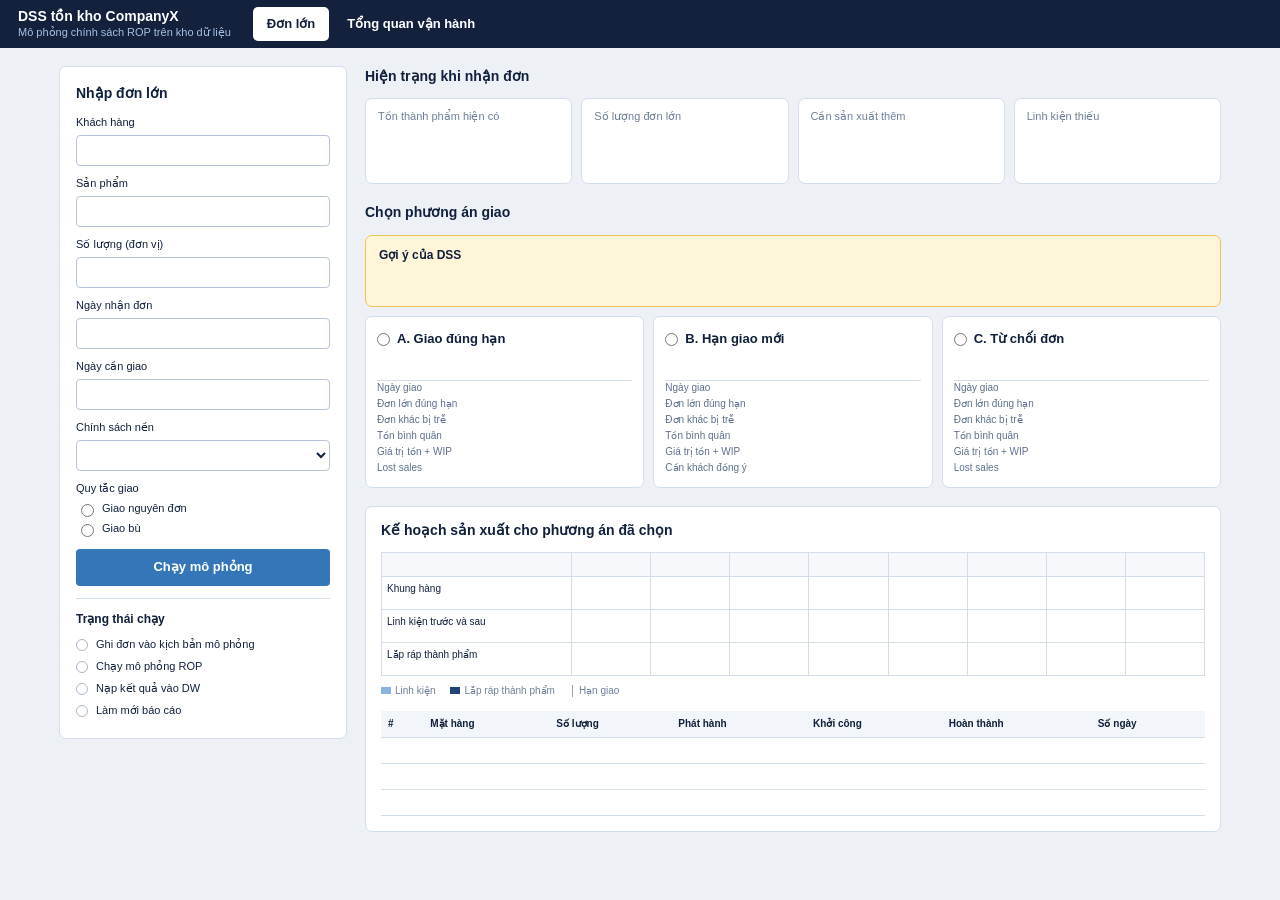
<file: Web/Prototypes/giao-dien-dss-trong.html>
<!doctype html>
<html lang="vi">
<head>
  <meta charset="utf-8">
  <meta name="viewport" content="width=device-width, initial-scale=1">
  <title>DSS tồn kho — giao diện trống</title>
  <style>
    :root { --navy:#14213d; --blue:#3476b8; --line:#d4deeb; --bg:#edf1f6; --muted:#6d7e99; --ink:#10203c; --soft:#f6f8fb; --yellow:#fff5d9; }
    * { box-sizing:border-box; }
    body { margin:0; background:var(--bg); color:var(--ink); font:13px/1.45 Arial, Helvetica, sans-serif; }
    button, input, select { font:inherit; }
    .topbar { min-height:48px; background:var(--navy); color:#fff; display:flex; align-items:center; gap:22px; padding:6px 18px; }
    .brand { min-width:195px; line-height:1.15; }
    .brand strong { display:block; font-size:14px; }
    .brand small { color:#a6c1e3; font-size:11px; }
    .tabs { display:flex; gap:4px; }
    .tab { border:0; border-radius:5px; color:#fff; background:transparent; cursor:pointer; padding:8px 14px; font-weight:700; }
    .tab.active { background:#fff; color:var(--navy); }
    main { max-width:1190px; margin:18px auto; padding:0 14px 24px; }
    [hidden] { display:none !important; }
    h2, h3, h4, p { margin-top:0; }
    h2 { font-size:14px; margin-bottom:12px; }
    h3 { font-size:13px; margin-bottom:10px; }
    h4 { font-size:12px; margin-bottom:6px; }
    .card { background:#fff; border:1px solid var(--line); border-radius:7px; }
    .order-layout { display:grid; grid-template-columns:288px minmax(0,1fr); gap:18px; }
    .form-card { padding:16px; align-self:start; }
    .field { display:block; margin-bottom:10px; }
    .field span, .field-label { display:block; font-size:11px; margin-bottom:4px; }
    .field input, .field select, .filter select { width:100%; min-height:31px; border:1px solid #b5c4d8; border-radius:4px; padding:5px 8px; color:var(--ink); background:#fff; }
    .field input:focus, .field select:focus, .filter select:focus { outline:2px solid #8ab9e9; outline-offset:1px; }
    .radio-stack { display:grid; gap:4px; margin:4px 0 12px; }
    .radio-stack label { font-size:11px; display:flex; align-items:center; gap:5px; }
    input[type=radio] { accent-color:var(--blue); }
    .primary { border:0; background:var(--blue); color:#fff; border-radius:4px; padding:9px 12px; font-weight:700; cursor:pointer; }
    .full { width:100%; }
    .divider { border-top:1px solid var(--line); margin:12px 0; }
    .status-row { display:grid; grid-template-columns:14px 1fr 44px; align-items:center; gap:6px; min-height:22px; font-size:11px; }
    .status-dot { width:12px; height:12px; border:1px solid #a9b9cc; border-radius:50%; }
    .status-value { min-height:12px; }
    .section { margin-bottom:18px; }
    .kpis { display:grid; grid-template-columns:repeat(4,minmax(0,1fr)); gap:9px; }
    .kpi { min-height:77px; padding:10px 12px; }
    .kpi-label { color:var(--muted); font-size:11px; }
    .kpi-value { min-height:27px; margin:5px 0 2px; font-size:22px; font-weight:700; }
    .kpi-detail { min-height:14px; color:var(--muted); font-size:10px; }
    .advice { background:var(--yellow); border:1px solid #f0c453; border-radius:7px; padding:11px 13px; min-height:70px; }
    .advice-body { min-height:25px; }
    .options { display:grid; grid-template-columns:repeat(3,minmax(0,1fr)); gap:9px; margin-top:9px; }
    .option { display:block; padding:10px 11px; min-height:164px; cursor:pointer; }
    .option:has(input:checked) { border-color:var(--blue); background:#f1f6fd; }
    .option-head { display:flex; align-items:center; gap:7px; font-weight:700; min-height:25px; }
    .option-head input { margin:0; }
    .option-caption { height:29px; border-bottom:1px solid var(--line); }
    .metric { display:flex; justify-content:space-between; gap:8px; font-size:10px; min-height:16px; }
    .metric span:first-child { color:#5e708d; }
    .metric output { min-width:35px; min-height:12px; text-align:right; }
    .plan { padding:13px 15px 15px; }
    .timeline { display:grid; grid-template-columns:190px repeat(8,1fr); border-top:1px solid var(--line); border-left:1px solid var(--line); overflow:auto; }
    .timeline > div { min-width:56px; min-height:33px; border-right:1px solid var(--line); border-bottom:1px solid var(--line); padding:5px; font-size:10px; }
    .timeline .tl-head { background:var(--soft); min-height:24px; color:var(--muted); }
    .timeline .tl-label { min-width:190px; }
    .legend { display:flex; gap:15px; color:var(--muted); font-size:10px; margin:8px 0 12px; }
    .swatch { display:inline-block; width:10px; height:7px; margin-right:4px; background:#89b4df; }
    .swatch.dark { background:#234476; }
    table { width:100%; border-collapse:collapse; font-size:10px; }
    th { text-align:left; background:#f2f5f9; }
    td, th { border-bottom:1px solid var(--line); padding:6px 7px; }
    td { height:26px; }
    .overview-filter { display:flex; gap:16px; align-items:end; padding:12px 15px; margin-bottom:18px; }
    .filter { width:200px; }
    .filter select { background:#f8f9fb; }
    .view-switch { margin-left:auto; align-self:end; display:flex; }
    .view-switch button { border:1px solid #aebdd0; background:#fff; padding:6px 12px; cursor:pointer; }
    .view-switch button:first-child { border-radius:4px 0 0 4px; }
    .view-switch button:last-child { border-radius:0 4px 4px 0; }
    .view-switch button.active { background:var(--blue); color:#fff; border-color:var(--blue); }
    .overview-kpis { display:grid; grid-template-columns:repeat(5,minmax(0,1fr)); gap:9px; }
    .overview-kpis .kpi { min-height:105px; }
    .overview-kpis .kpi-detail { min-height:35px; }
    .chart-legend { float:right; font-size:10px; font-weight:400; color:var(--muted); }
    .charts { display:grid; grid-template-columns:repeat(2,minmax(0,1fr)); gap:10px; }
    .chart { min-height:205px; padding:12px 14px; display:flex; flex-direction:column; }
    .chart-heading { display:flex; justify-content:space-between; gap:8px; font-weight:700; font-size:11px; }
    .chart-range { color:var(--muted); font-size:10px; font-weight:400; }
    .plot { flex:1; border-bottom:1px solid #b7c5d9; margin-top:10px; }
    .recommendation { padding:14px; }
    .recommendation ol { margin:8px 0 0; padding-left:20px; }
    .recommendation li { min-height:24px; }
    .data-table { padding:14px; overflow:auto; }
    .data-table table { min-width:750px; }
    .data-table th { text-align:center; }
    .data-table td { height:24px; }
    @media(max-width:850px) { .order-layout { grid-template-columns:1fr; } .kpis, .overview-kpis { grid-template-columns:repeat(2,minmax(0,1fr)); } .overview-filter { flex-wrap:wrap; } .view-switch { margin-left:0; } }
    @media(max-width:560px) { .topbar { flex-wrap:wrap; gap:5px; } .brand { width:100%; } .options, .charts { grid-template-columns:1fr; } .overview-kpis { grid-template-columns:1fr 1fr; } .filter { width:calc(50% - 8px); } .timeline { grid-template-columns:145px repeat(8,56px); } .timeline .tl-label { min-width:145px; } }
  </style>
</head>
<body>
  <header class="topbar">
    <div class="brand"><strong>DSS tồn kho CompanyX</strong><small>Mô phỏng chính sách ROP trên kho dữ liệu</small></div>
    <nav class="tabs" aria-label="Điều hướng chính">
      <button class="tab active" type="button" data-tab="order" aria-current="page">Đơn lớn</button>
      <button class="tab" type="button" data-tab="overview">Tổng quan vận hành</button>
    </nav>
  </header>
  <main>
    <section id="order" class="page">
      <div class="order-layout">
        <aside class="card form-card">
          <h2>Nhập đơn lớn</h2>
          <label class="field"><span>Khách hàng</span><input type="text" autocomplete="off"></label>
          <label class="field"><span>Sản phẩm</span><input type="text" autocomplete="off"></label>
          <label class="field"><span>Số lượng (đơn vị)</span><input type="number" min="0"></label>
          <label class="field"><span>Ngày nhận đơn</span><input type="text" autocomplete="off"></label>
          <label class="field"><span>Ngày cần giao</span><input type="text" autocomplete="off"></label>
          <label class="field"><span>Chính sách nền</span><select><option value="" selected></option><option>ROP (chính sách hiện hành)</option><option>Tối ưu (Adapt)</option></select></label>
          <span class="field-label">Quy tắc giao</span>
          <div class="radio-stack">
            <label><input type="radio" name="delivery-rule">Giao nguyên đơn</label>
            <label><input type="radio" name="delivery-rule">Giao bù</label>
          </div>
          <button class="primary full" type="button">Chạy mô phỏng</button>
          <div class="divider"></div>
          <h4>Trạng thái chạy</h4>
          <div class="status-row"><span class="status-dot"></span><span>Ghi đơn vào kịch bản mô phỏng</span><span class="status-value"></span></div>
          <div class="status-row"><span class="status-dot"></span><span>Chạy mô phỏng ROP</span><span class="status-value"></span></div>
          <div class="status-row"><span class="status-dot"></span><span>Nạp kết quả vào DW</span><span class="status-value"></span></div>
          <div class="status-row"><span class="status-dot"></span><span>Làm mới báo cáo</span><span class="status-value"></span></div>
        </aside>
        <div>
          <section class="section">
            <h2>Hiện trạng khi nhận đơn</h2>
            <div class="kpis">
              <div class="card kpi"><div class="kpi-label">Tồn thành phẩm hiện có</div><div class="kpi-value"></div><div class="kpi-detail"></div></div>
              <div class="card kpi"><div class="kpi-label">Số lượng đơn lớn</div><div class="kpi-value"></div><div class="kpi-detail"></div></div>
              <div class="card kpi"><div class="kpi-label">Cần sản xuất thêm</div><div class="kpi-value"></div><div class="kpi-detail"></div></div>
              <div class="card kpi"><div class="kpi-label">Linh kiện thiếu</div><div class="kpi-value"></div><div class="kpi-detail"></div></div>
            </div>
          </section>
          <section class="section">
            <h2>Chọn phương án giao</h2>
            <div class="advice"><h4>Gợi ý của DSS</h4><div class="advice-body"></div></div>
            <div class="options">
              <label class="card option"><span class="option-head"><input type="radio" name="option">A. Giao đúng hạn</span><div class="option-caption"></div><div class="metric"><span>Ngày giao</span><output></output></div><div class="metric"><span>Đơn lớn đúng hạn</span><output></output></div><div class="metric"><span>Đơn khác bị trễ</span><output></output></div><div class="metric"><span>Tồn bình quân</span><output></output></div><div class="metric"><span>Giá trị tồn + WIP</span><output></output></div><div class="metric"><span>Lost sales</span><output></output></div></label>
              <label class="card option"><span class="option-head"><input type="radio" name="option">B. Hạn giao mới</span><div class="option-caption"></div><div class="metric"><span>Ngày giao</span><output></output></div><div class="metric"><span>Đơn lớn đúng hạn</span><output></output></div><div class="metric"><span>Đơn khác bị trễ</span><output></output></div><div class="metric"><span>Tồn bình quân</span><output></output></div><div class="metric"><span>Giá trị tồn + WIP</span><output></output></div><div class="metric"><span>Cần khách đồng ý</span><output></output></div></label>
              <label class="card option"><span class="option-head"><input type="radio" name="option">C. Từ chối đơn</span><div class="option-caption"></div><div class="metric"><span>Ngày giao</span><output></output></div><div class="metric"><span>Đơn lớn đúng hạn</span><output></output></div><div class="metric"><span>Đơn khác bị trễ</span><output></output></div><div class="metric"><span>Tồn bình quân</span><output></output></div><div class="metric"><span>Giá trị tồn + WIP</span><output></output></div><div class="metric"><span>Lost sales</span><output></output></div></label>
            </div>
          </section>
          <section class="card plan">
            <h2>Kế hoạch sản xuất cho phương án đã chọn</h2>
            <div class="timeline" aria-label="Khung tiến độ sản xuất trống">
              <div class="tl-head tl-label"></div><div class="tl-head"></div><div class="tl-head"></div><div class="tl-head"></div><div class="tl-head"></div><div class="tl-head"></div><div class="tl-head"></div><div class="tl-head"></div><div class="tl-head"></div>
              <div class="tl-label">Khung hàng</div><div></div><div></div><div></div><div></div><div></div><div></div><div></div><div></div>
              <div class="tl-label">Linh kiện trước và sau</div><div></div><div></div><div></div><div></div><div></div><div></div><div></div><div></div>
              <div class="tl-label">Lắp ráp thành phẩm</div><div></div><div></div><div></div><div></div><div></div><div></div><div></div><div></div>
            </div>
            <div class="legend"><span><i class="swatch"></i>Linh kiện</span><span><i class="swatch dark"></i>Lắp ráp thành phẩm</span><span>│ Hạn giao</span></div>
            <table><thead><tr><th>#</th><th>Mặt hàng</th><th>Số lượng</th><th>Phát hành</th><th>Khởi công</th><th>Hoàn thành</th><th>Số ngày</th></tr></thead><tbody><tr><td></td><td></td><td></td><td></td><td></td><td></td><td></td></tr><tr><td></td><td></td><td></td><td></td><td></td><td></td><td></td></tr><tr><td></td><td></td><td></td><td></td><td></td><td></td><td></td></tr></tbody></table>
          </section>
        </div>
      </div>
    </section>
    <section id="overview" class="page" hidden>
      <div class="card overview-filter">
        <label class="filter"><span class="field-label">Giai đoạn</span><select><option value="" selected></option></select></label>
        <label class="filter"><span class="field-label">Chính sách so sánh</span><select><option value="" selected></option><option>ROP (hiện hành) và Tối ưu (Adapt)</option></select></label>
        <label class="filter"><span class="field-label">Quy tắc giao</span><select><option value="" selected></option><option>Giao nguyên đơn</option><option>Giao bù</option></select></label>
        <div class="view-switch" aria-label="Xem theo"><button class="active" type="button" aria-pressed="true">Tháng</button><button type="button" aria-pressed="false">Quý</button></div>
      </div>
      <section class="section">
        <h2>Tổng cả giai đoạn <span class="chart-legend"><i class="swatch" style="background:#9aacbf"></i>ROP (hiện hành) &nbsp; <i class="swatch" style="background:#3476b8"></i>Tối ưu (Adapt)</span></h2>
        <div class="overview-kpis">
          <div class="card kpi"><div class="kpi-label">Lost sales (đơn vị)</div><div class="kpi-value"></div><div class="kpi-detail"></div></div>
          <div class="card kpi"><div class="kpi-label">Lượng giao được (đơn vị)</div><div class="kpi-value"></div><div class="kpi-detail"></div></div>
          <div class="card kpi"><div class="kpi-label">Số đơn giao được</div><div class="kpi-value"></div><div class="kpi-detail"></div></div>
          <div class="card kpi"><div class="kpi-label">Tồn bình quân (đơn vị)</div><div class="kpi-value"></div><div class="kpi-detail"></div></div>
          <div class="card kpi"><div class="kpi-label">Giá trị tồn bình quân (triệu)</div><div class="kpi-value"></div><div class="kpi-detail"></div></div>
        </div>
      </section>
      <section class="section"><h2>Diễn biến theo tháng</h2><div class="charts">
        <div class="card chart"><div class="chart-heading"><span>Lost sales (đơn vị)</span><span class="chart-range"></span></div><div class="plot"></div></div>
        <div class="card chart"><div class="chart-heading"><span>Lượng giao được (đơn vị)</span><span class="chart-range"></span></div><div class="plot"></div></div>
        <div class="card chart"><div class="chart-heading"><span>Tồn bình quân (đơn vị)</span><span class="chart-range"></span></div><div class="plot"></div></div>
        <div class="card chart"><div class="chart-heading"><span>Giá trị tồn bình quân (triệu)</span><span class="chart-range"></span></div><div class="plot"></div></div>
      </div></section>
      <section class="section advice recommendation"><h3>Gợi ý cho quyết định vận hành</h3><ol><li></li><li></li><li></li><li></li></ol><button class="primary" type="button">Chạy mô phỏng chính sách tối ưu cho giai đoạn này</button></section>
      <section class="card data-table"><h2>Số liệu theo tháng</h2><table><thead><tr><th rowspan="2">Kỳ</th><th rowspan="2">Đơn đến hạn</th><th colspan="2">Lost sales (đơn vị)</th><th colspan="2">Đơn giao được</th><th colspan="2">Giao được (đơn vị)</th><th colspan="2">Tồn bình quân (đơn vị)</th><th colspan="2">Giá trị tồn bình quân (triệu)</th></tr><tr><th>ROP</th><th>Tối ưu</th><th>ROP</th><th>Tối ưu</th><th>ROP</th><th>Tối ưu</th><th>ROP</th><th>Tối ưu</th><th>ROP</th><th>Tối ưu</th></tr></thead><tbody><tr><td colspan="12"></td></tr><tr><td colspan="12"></td></tr><tr><td colspan="12"></td></tr></tbody></table></section>
    </section>
  </main>
  <script>
    document.querySelectorAll('.tab').forEach(button => button.addEventListener('click', () => {
      document.querySelectorAll('.tab').forEach(tab => { tab.classList.toggle('active', tab === button); tab.removeAttribute('aria-current'); });
      button.setAttribute('aria-current', 'page');
      document.querySelectorAll('.page').forEach(page => { page.hidden = page.id !== button.dataset.tab; });
    }));
    document.querySelectorAll('.view-switch button').forEach(button => button.addEventListener('click', () => {
      document.querySelectorAll('.view-switch button').forEach(item => { item.classList.toggle('active', item === button); item.setAttribute('aria-pressed', String(item === button)); });
      document.querySelector('#overview .charts').previousElementSibling.textContent = `Diễn biến theo ${button.textContent.toLowerCase()}`;
      document.querySelector('#overview .data-table h2').textContent = `Số liệu theo ${button.textContent.toLowerCase()}`;
    }));
  </script>
</body>
</html>
</file>
